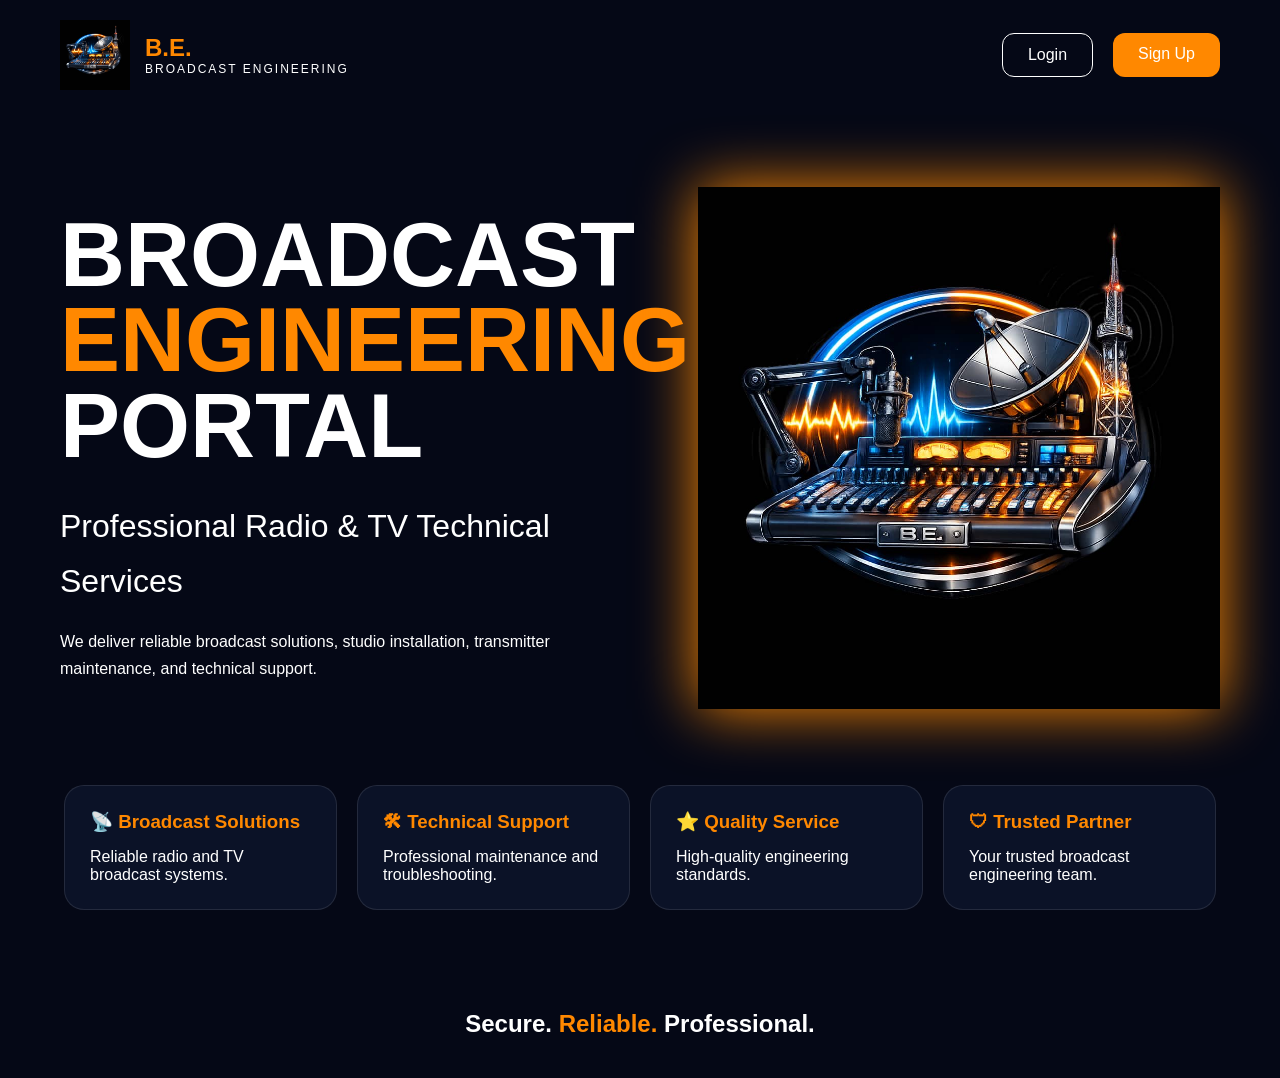
<file: BroadCast-App/index.html>
<!DOCTYPE html>
<html lang="en">
<head>
<meta charset="UTF-8">
<meta name="viewport" content="width=device-width, initial-scale=1.0">
<title>Broadcast Engineering Portal</title>
<link rel="stylesheet" href="landing.css">
</head>
<body>

<header class="navbar">

    <div class="logo">
        <img src="assets/pic.jpg" alt="Logo">
        <div>
            <h2>B.E.</h2>
            <p>BROADCAST ENGINEERING</p>
        </div>
    </div>

    <div class="nav-buttons">
        <a href="login.html" class="login-btn">Login</a>
        <a href="signup.html" class="signup-btn">Sign Up</a>
    </div>

</header>

<section class="hero">

    <div class="hero-text">

        <h1>
            BROADCAST<br>
            <span>ENGINEERING</span><br>
            PORTAL
        </h1>

        <p class="hero-desc">
            Professional Radio & TV Technical Services
        </p>

        <p>
            We deliver reliable broadcast solutions,
            studio installation, transmitter maintenance,
            and technical support.
        </p>

    </div>

    <div class="hero-image">

        <img src="assets/pic.jpg" alt="Broadcast Engineering">

    </div>

</section>

<section class="features">

    <div class="card">
        <h3>📡 Broadcast Solutions</h3>
        <p>Reliable radio and TV broadcast systems.</p>
    </div>

    <div class="card">
        <h3>🛠 Technical Support</h3>
        <p>Professional maintenance and troubleshooting.</p>
    </div>

    <div class="card">
        <h3>⭐ Quality Service</h3>
        <p>High-quality engineering standards.</p>
    </div>

    <div class="card">
        <h3>🛡 Trusted Partner</h3>
        <p>Your trusted broadcast engineering team.</p>
    </div>

</section>

<footer>

    <h2>
        Secure.
        <span>Reliable.</span>
        Professional.
    </h2>

</footer>

</body>
</html>
</file>
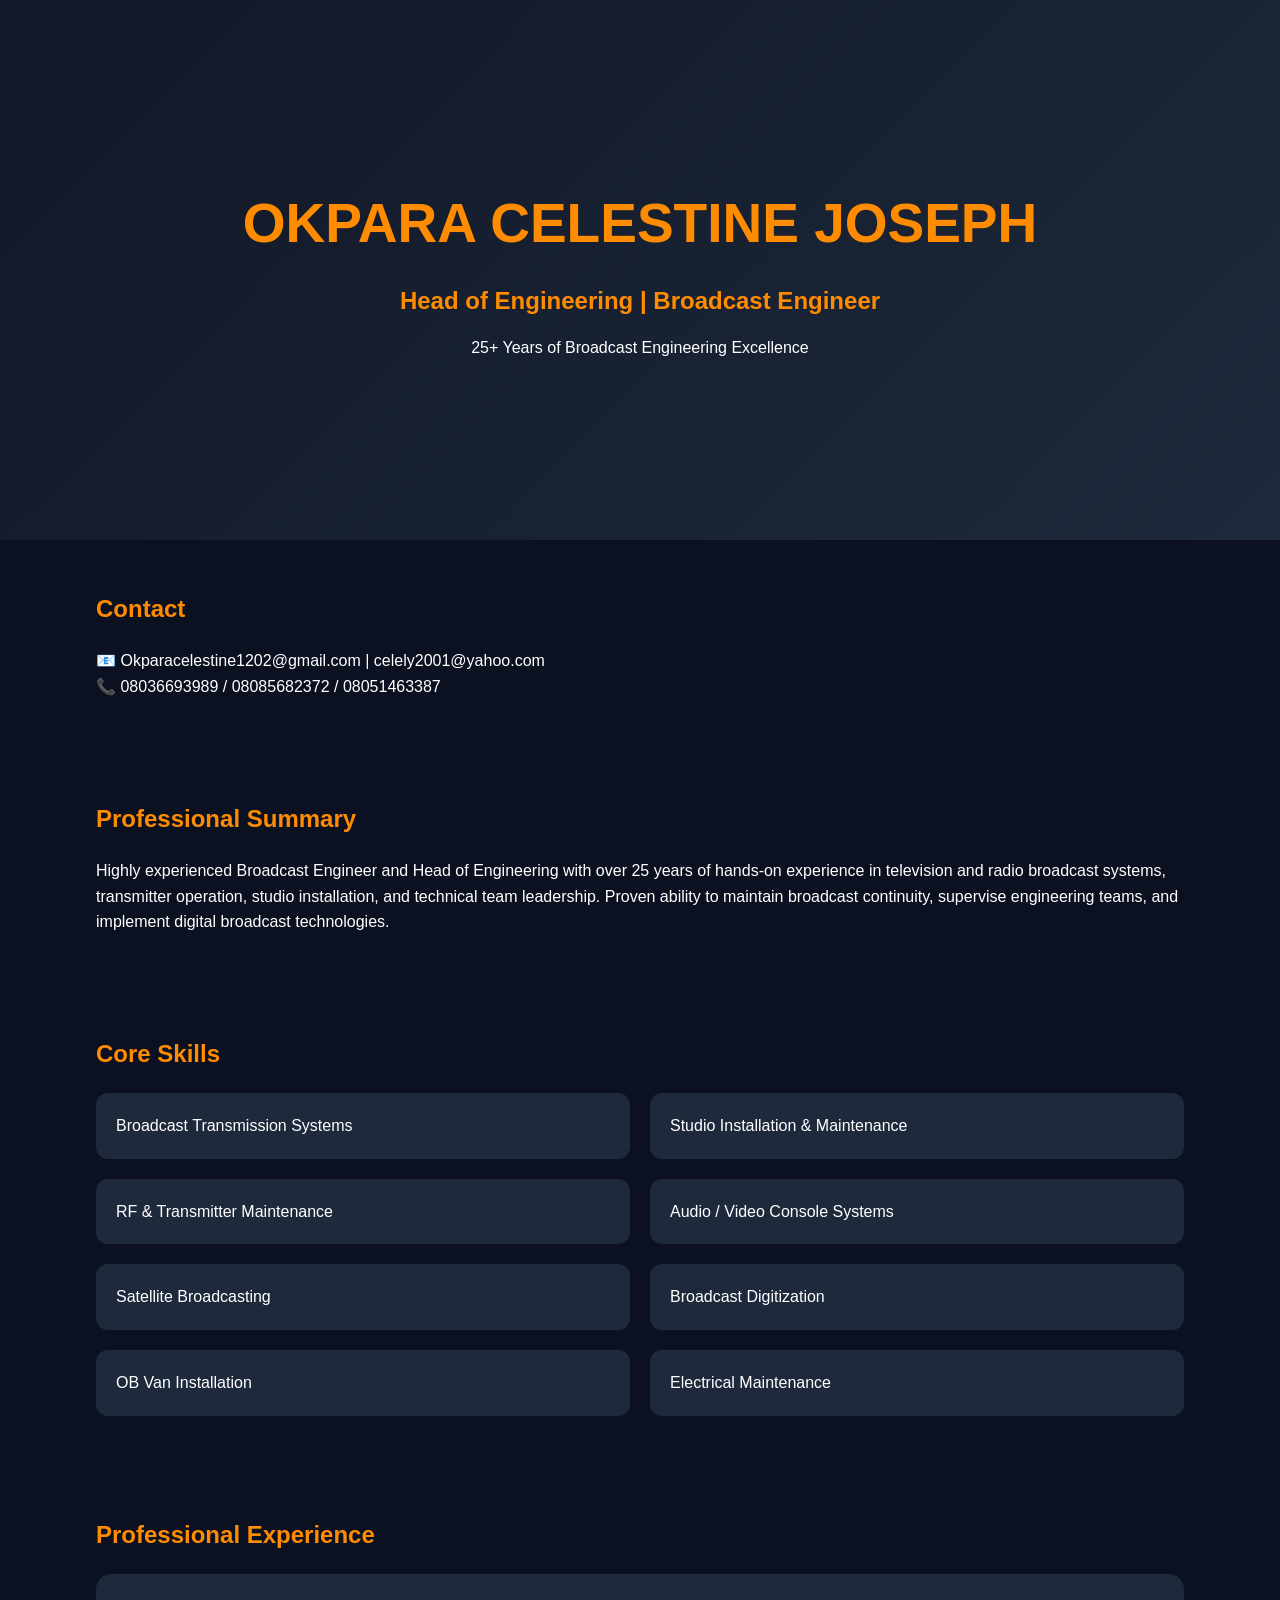
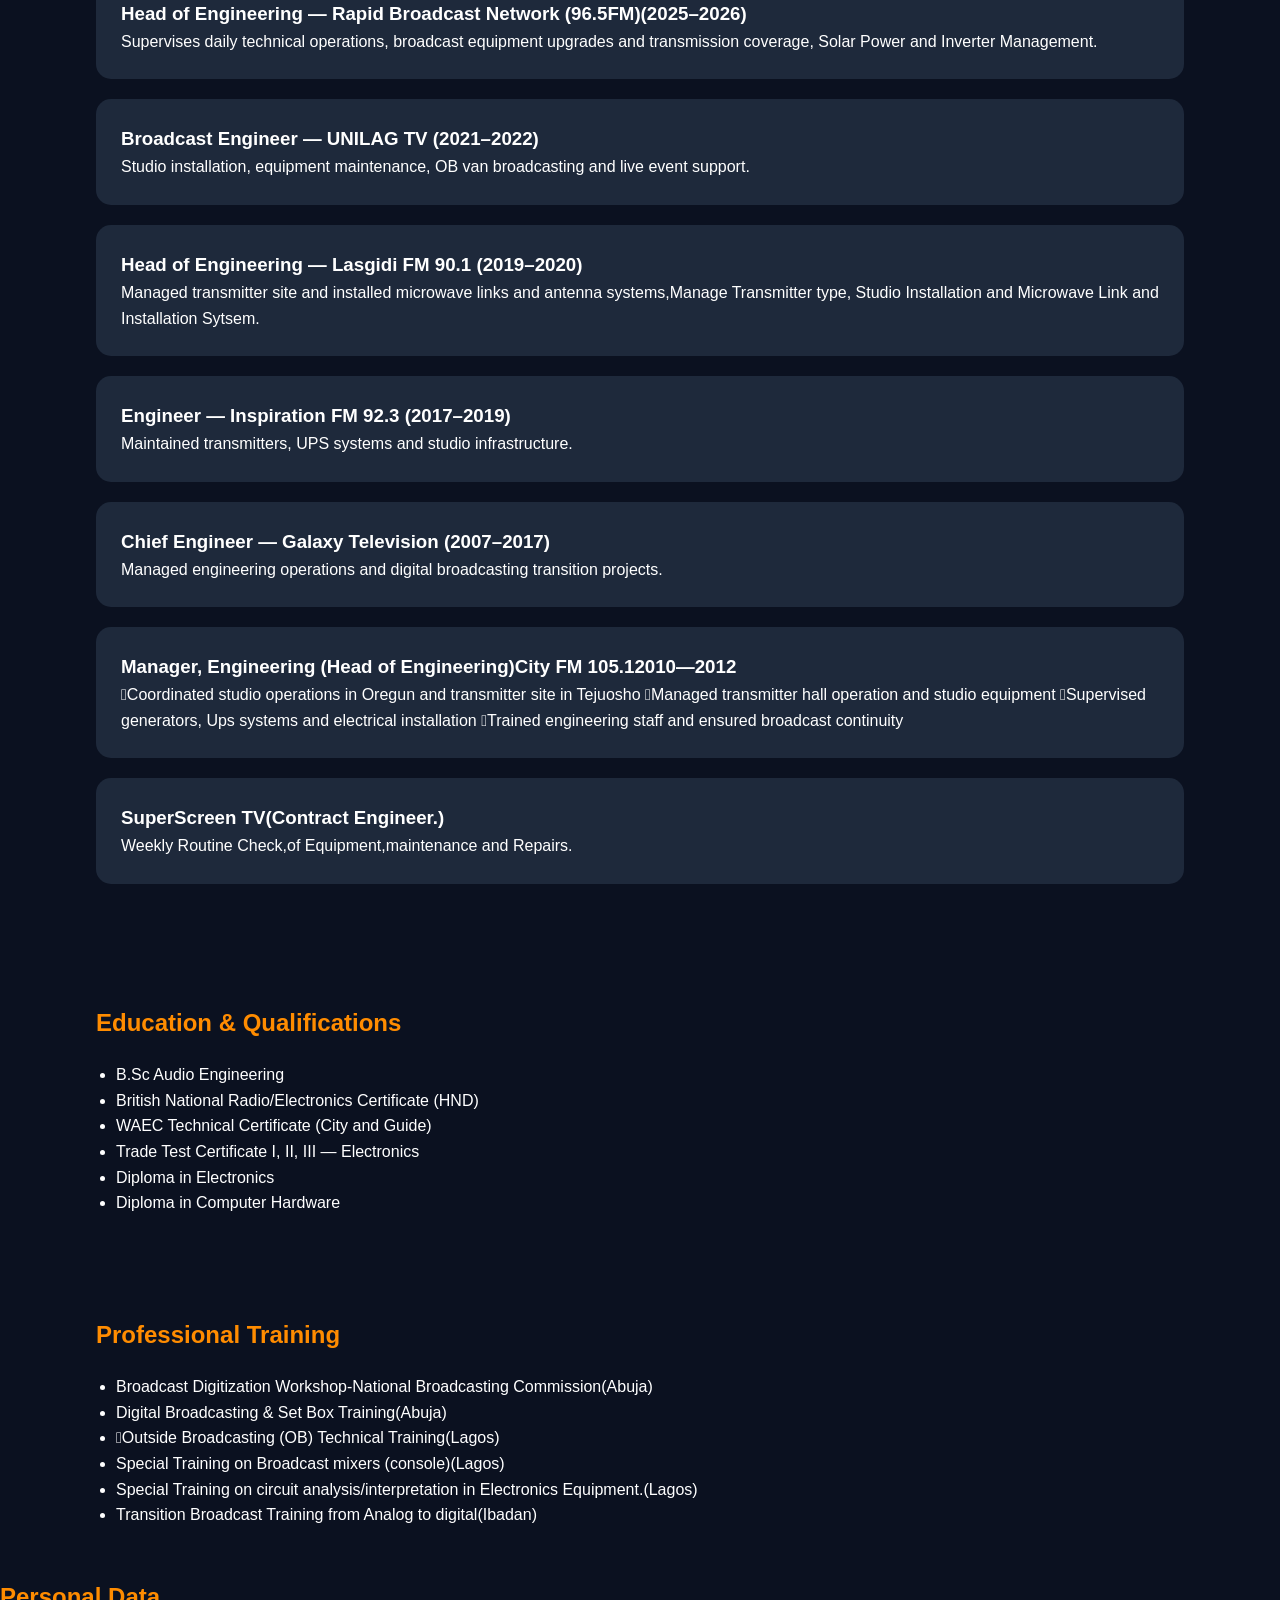
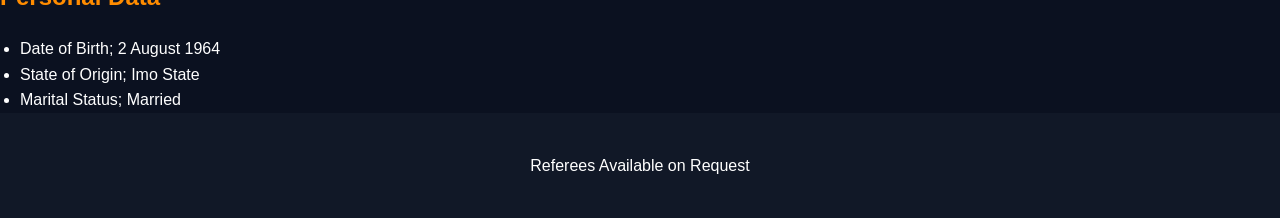
<file: BroadCast-App/cv.html>
<!DOCTYPE html>
<html lang="en">
<head>
<meta charset="UTF-8">
<meta name="viewport" content="width=device-width, initial-scale=1.0">
<title>CV - Okpara Celestine Joseph</title>
<link rel="stylesheet" href="cv.css">
</head>
<body>

<header class="hero">
    <div class="overlay"></div>
    <div class="hero-content">
        <h1>OKPARA CELESTINE JOSEPH</h1>
        <h2>Head of Engineering | Broadcast Engineer</h2>
        <p>25+ Years of Broadcast Engineering Excellence</p>
    </div>
</header>

<section class="contact">
    <h2>Contact</h2>
    <p>📧 Okparacelestine1202@gmail.com | celely2001@yahoo.com</p>
    <p>📞 08036693989 / 08085682372 / 08051463387</p>
</section>

<section class="summary">
    <h2>Professional Summary</h2>
    <p>
        Highly experienced Broadcast Engineer and Head of Engineering with over
        25 years of hands-on experience in television and radio broadcast systems,
        transmitter operation, studio installation, and technical team leadership.
        Proven ability to maintain broadcast continuity, supervise engineering teams,
        and implement digital broadcast technologies.
    </p>
</section>

<section class="skills">
    <h2>Core Skills</h2>
    <div class="skill-grid">
        <div>Broadcast Transmission Systems</div>
        <div>Studio Installation & Maintenance</div>
        <div>RF & Transmitter Maintenance</div>
        <div>Audio / Video Console Systems</div>
        <div>Satellite Broadcasting</div>
        <div>Broadcast Digitization</div>
        <div>OB Van Installation</div>
        <div>Electrical Maintenance</div>
    </div>
</section>

<section class="experience">
    <h2>Professional Experience</h2>

    <div class="job">
        <h3>Head of Engineering — Rapid Broadcast Network (96.5FM)(2025–2026)</h3>
        <p>Supervises daily technical operations, broadcast equipment upgrades and transmission coverage, Solar Power and Inverter Management.</p>
    </div>

    <div class="job">
        <h3>Broadcast Engineer — UNILAG TV (2021–2022)</h3>
        <p>Studio installation, equipment maintenance, OB van broadcasting and live event support.</p>
    </div>

    <div class="job">
        <h3>Head of Engineering — Lasgidi FM 90.1 (2019–2020)</h3>
        <p>Managed transmitter site and installed microwave links and antenna systems,Manage Transmitter type, Studio Installation and Microwave Link and Installation Sytsem.</p>
    </div>

    <div class="job">
        <h3>Engineer — Inspiration FM 92.3 (2017–2019)</h3>
        <p>Maintained transmitters, UPS systems and studio infrastructure.</p>
    </div>

    <div class="job">
        <h3>Chief Engineer — Galaxy Television (2007–2017)</h3>
        <p>Managed engineering operations and digital broadcasting transition projects.</p>
    </div>

    <div class="job">
        <h3>Manager, Engineering (Head of Engineering)City FM 105.12010—2012</h3>
        <p>Coordinated studio operations in Oregun and transmitter site in Tejuosho
Managed transmitter hall operation and studio equipment
Supervised generators, Ups systems and electrical installation
Trained engineering staff and ensured broadcast continuity</p>
    </div>
    <div class="job">
        <h3>SuperScreen TV(Contract Engineer.)</h3>
        <p>Weekly Routine Check,of Equipment,maintenance and Repairs.</p>
    </div>
    
</section>

<section class="education">
    <h2>Education & Qualifications</h2>
    <ul>
        <li>B.Sc Audio Engineering</li>
        <li>British National Radio/Electronics Certificate (HND)</li>
        <li>WAEC Technical Certificate (City and Guide)</li>
        <li>Trade Test Certificate I, II, III — Electronics</li>
        <li>Diploma in Electronics</li>
        <li>Diploma in Computer Hardware</li>
    </ul>
</section>

<section class="training">
    <h2>Professional Training</h2>
    <ul>
        <li>Broadcast Digitization Workshop-National Broadcasting Commission(Abuja)</li>
        <li>Digital Broadcasting & Set Box Training(Abuja)</li>
        <li>Outside Broadcasting (OB) Technical Training(Lagos)</li>
        <li>Special Training on Broadcast mixers (console)(Lagos)</li>
        <li>Special Training on circuit analysis/interpretation in Electronics Equipment.(Lagos)</li>
        <li>Transition Broadcast Training from Analog to digital(Ibadan)</li>
    </ul>
</section>
<h2>Personal Data</h2>
    <ul>
        <li>Date of Birth; 2 August 1964</li>
        <li>State of Origin; Imo State</li>
        <li>Marital Status; Married</li>
    </ul>
<footer>
    <p>Referees Available on Request</p>
</footer>

</body>
</html>
</file>
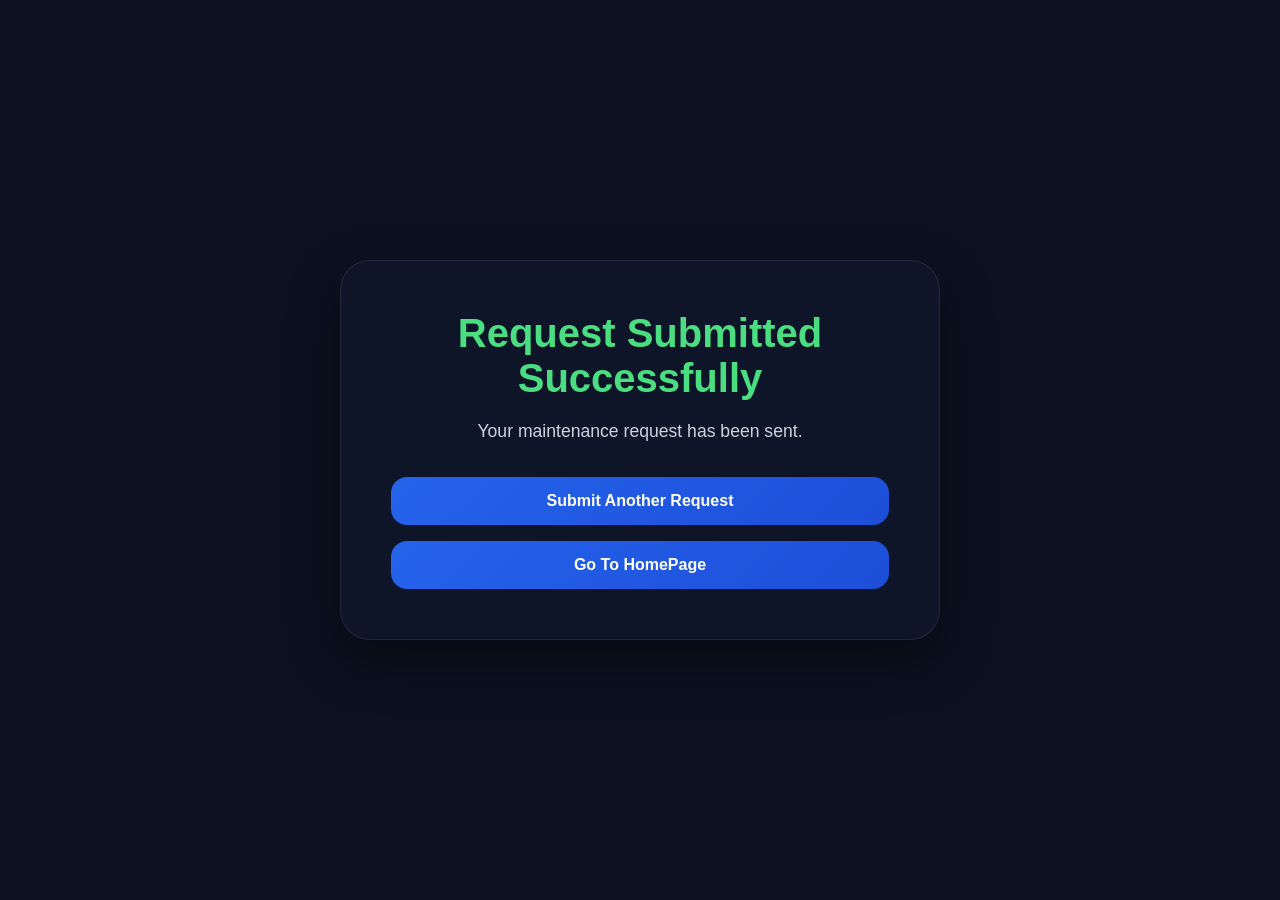
<file: BroadCast-App/success.html>
<!DOCTYPE html>
<html lang="en">

<head>

  <meta charset="UTF-8">

  <meta name="viewport"
    content="width=device-width, initial-scale=1.0">

  <title>Success</title>

  <link rel="stylesheet" href="style.css">

</head>

<body>

  <div class="success-container">

    <div class="success-card">

      <h1>Request Submitted Successfully</h1>

      <p>
        Your maintenance request has been sent.
      </p>

      <a href="request.html">

        Submit Another Request

      </a>

     <a href="home.html">
      Go To  HomePage

     </a>
    </div>

  </div>

</body>

</html>
</file>
<file: BroadCast-App/landing.css>
*{
    margin:0;
    padding:0;
    box-sizing:border-box;
    font-family:Arial, sans-serif;
}

body{
    background:#050816;
    color:white;
    overflow-x:hidden;
}

/* NAVBAR */

.navbar{
    display:flex;
    justify-content:space-between;
    align-items:center;
    padding:20px 60px;
}

.logo{
    display:flex;
    align-items:center;
    gap:15px;
}

.logo img{
    width:70px;
}

.logo h2{
    color:#ff8800;
}

.logo p{
    font-size:12px;
    letter-spacing:2px;
}

.nav-buttons{
    display:flex;
    gap:20px;
}

.login-btn,
.signup-btn{
    text-decoration:none;
    padding:12px 25px;
    border-radius:12px;
    color:white;
    transition:.3s;
}

.login-btn{
    border:1px solid white;
}

.signup-btn{
    background:#ff8800;
}

.login-btn:hover,
.signup-btn:hover{
    transform:translateY(-3px);
}

/* HERO */

.hero{
    min-height:75vh;
    display:flex;
    justify-content:space-between;
    align-items:center;
    padding:40px 60px;
}

.hero-text{
    width:50%;
}

.hero-text h1{
    font-size:90px;
    line-height:0.95;
    font-weight:900;
}

.hero-text span{
    color:#ff8800;
}

.hero-desc{
    font-size:32px;
    margin-top:30px;
    margin-bottom:20px;
}

.hero-text p{
    max-width:600px;
    line-height:1.7;
}

.hero-image{
    width:45%;
    display:flex;
    justify-content:center;
}

.hero-image img{
    width:100%;
    max-width:650px;
    filter:drop-shadow(0 0 30px #ff8800);
}

/* FEATURES */

.features{
    width:90%;
    margin:auto;
    display:grid;
    grid-template-columns:repeat(4,1fr);
    gap:20px;
    margin-bottom:60px;
}

.card{
    background:#0b1227;
    padding:25px;
    border-radius:20px;
    border:1px solid rgba(255,255,255,.1);
}

.card h3{
    margin-bottom:15px;
    color:#ff8800;
}

/* FOOTER */

footer{
    text-align:center;
    padding:40px;
}

footer span{
    color:#ff8800;
}

/* MOBILE */

@media(max-width:900px){

.hero{
    flex-direction:column;
}

.hero-text,
.hero-image{
    width:100%;
    text-align:center;
}

.hero-text h1{
    font-size:55px;
}

.features{
    grid-template-columns:1fr;
}

}
</file>
<file: BroadCast-App/cv.css>
*{
    margin:0;
    padding:0;
    box-sizing:border-box;
    font-family:Arial, sans-serif;
}

body{
    background:#0b1120;
    color:white;
    line-height:1.6;
}

section{
    width:85%;
    margin:auto;
    padding:50px 0;
}

.hero{
    height:60vh;
    display:flex;
    justify-content:center;
    align-items:center;
    background:linear-gradient(135deg,#111827,#1e293b);
    text-align:center;
}

.hero h1{
    font-size:55px;
    color:#ff8c00;
}

.hero h2{
    margin:15px 0;
}

h2{
    color:#ff8c00;
    margin-bottom:20px;
}

.skill-grid{
    display:grid;
    grid-template-columns:repeat(2,1fr);
    gap:20px;
}

.skill-grid div{
    background:#1e293b;
    padding:20px;
    border-radius:12px;
}

.job{
    background:#1e293b;
    padding:25px;
    margin-bottom:20px;
    border-radius:15px;
}

ul{
    padding-left:20px;
}

footer{
    text-align:center;
    padding:40px;
    background:#111827;
}

@media(max-width:768px){
    .hero h1{
        font-size:35px;
    }

    .skill-grid{
        grid-template-columns:1fr;
    }
}
</file>
<file: BroadCast-App/style.css>
/* =========================
   GLOBAL STYLING
========================= */

* {
  margin: 0;
  padding: 0;
  box-sizing: border-box;
}

body {
  font-family: "Segoe UI", Tahoma, Geneva, Verdana, sans-serif;
  background: #0b1120;
  color: white;
  min-height: 100vh;
  overflow-x: hidden;
}



/* =========================
   TOPBAR
========================= */

.topbar {
  width: 100%;
  background: rgba(15, 23, 42, 0.95);
  backdrop-filter: blur(10px);
  border-bottom: 1px solid rgba(255,255,255,0.08);
  padding: 22px 40px;
  display: flex;
  justify-content: space-between;
  align-items: center;
  position: sticky;
  top: 0;
  z-index: 1000;
}

.topbar h1 {
  font-size: 2rem;
  color: #60a5fa;
  font-weight: 700;
  letter-spacing: 1px;
}

.topbar p {
  color: #94a3b8;
  margin-top: 4px;
}



/* =========================
   REQUEST PAGE LAYOUT
========================= */

.request-wrapper {
  display: grid;
  grid-template-columns: repeat(auto-fit, minmax(350px, 1fr));
  gap: 40px;
  padding: 60px;
  align-items: center;
}

.request-image {
  background:
    linear-gradient(
      135deg,
      rgba(37,99,235,0.25),
      rgba(15,23,42,0.9)
    );

  border: 1px solid rgba(255,255,255,0.08);

  border-radius: 30px;

  padding: 50px;

  min-height: 500px;

  display: flex;
  flex-direction: column;
  justify-content: center;

  box-shadow:
    0 20px 50px rgba(0,0,0,0.4);
}

.request-image h2 {
  font-size: 3rem;
  line-height: 1.2;
  margin-bottom: 25px;
  color: white;
}

.request-image p {
  font-size: 1.15rem;
  line-height: 1.8;
  color: #cbd5e1;
}



/* =========================
   FORM CARD
========================= */

.request-card {
  background: rgba(15,23,42,0.95);

  border: 1px solid rgba(255,255,255,0.08);

  border-radius: 30px;

  padding: 45px;

  box-shadow:
    0 25px 50px rgba(0,0,0,0.5);
}

.request-card h2 {
  font-size: 2rem;
  margin-bottom: 30px;
  color: #60a5fa;
}

.request-card input,
.request-card textarea {
  width: 100%;

  padding: 16px 18px;

  margin-bottom: 20px;

  border-radius: 16px;

  border: 1px solid rgba(255,255,255,0.08);

  background: #111827;

  color: white;

  font-size: 1rem;

  transition: 0.3s ease;
}

.request-card textarea {
  min-height: 140px;
  resize: vertical;
}

.request-card input:focus,
.request-card textarea:focus {
  outline: none;

  border-color: #3b82f6;

  box-shadow:
    0 0 0 4px rgba(59,130,246,0.2);
}

.request-card button {
  width: 100%;

  padding: 16px;

  border: none;

  border-radius: 16px;

  background:
    linear-gradient(
      135deg,
      #2563eb,
      #1d4ed8
    );

  color: white;

  font-size: 1rem;

  font-weight: 700;

  cursor: pointer;

  transition: 0.3s ease;

  box-shadow:
    0 10px 25px rgba(37,99,235,0.4);
}

.request-card button:hover {
  transform: translateY(-2px);

  box-shadow:
    0 15px 35px rgba(37,99,235,0.5);
}

.request-card select {

  width: 100%;

  padding: 16px 18px;

  margin-bottom: 20px;

  border-radius: 16px;

  border:
    1px solid rgba(255,255,255,0.08);

  background: #111827;

  color: white;

  font-size: 1rem;

  transition: 0.3s ease;
}

.request-card select:focus {

  outline: none;

  border-color: #3b82f6;

  box-shadow:
    0 0 0 4px rgba(59,130,246,0.2);
}





/* =========================
   SUCCESS PAGE
========================= */

.success-container {
  width: 100%;
  min-height: 100vh;

  display: flex;
  justify-content: center;
  align-items: center;

  padding: 30px;
}

.success-card {
  width: 100%;
  max-width: 600px;

  background: rgba(15,23,42,0.95);

  border: 1px solid rgba(255,255,255,0.08);

  border-radius: 30px;

  padding: 50px;

  text-align: center;

  box-shadow:
    0 20px 50px rgba(0,0,0,0.45);
}

.success-card h1 {
  color: #4ade80;
  margin-bottom: 20px;
  font-size: 2.5rem;
}

.success-card p {
  color: #cbd5e1;
  margin-bottom: 35px;
  font-size: 1.1rem;
}

.success-card a {
  display: block;

  margin-top: 16px;

  padding: 15px;

  background:
    linear-gradient(
      135deg,
      #2563eb,
      #1d4ed8
    );

  border-radius: 16px;

  text-decoration: none;

  color: white;

  font-weight: 600;

  transition: 0.3s ease;
}

.success-card a:hover {
  transform: translateY(-2px);
}



/* =========================
   ADMIN PAGE
========================= */

.admin-container {
  padding: 50px;
}

.admin-container h2 {
  font-size: 2rem;
  margin-bottom: 35px;
  color: #60a5fa;
}

#requests {
  display: grid;
  grid-template-columns: repeat(auto-fit, minmax(320px, 1fr));
  gap: 25px;
}

.request-box {
  background: rgba(15,23,42,0.95);

  border: 1px solid rgba(255,255,255,0.08);

  border-radius: 24px;

  padding: 28px;

  transition: 0.3s ease;

  box-shadow:
    0 15px 35px rgba(0,0,0,0.35);
}

.request-box:hover {
  transform: translateY(-5px);

  border-color: rgba(59,130,246,0.5);
}

.request-box h3 {
  color: #60a5fa;
  margin-bottom: 18px;
  font-size: 1.4rem;
}

.request-box p {
  margin-bottom: 12px;
  color: #cbd5e1;
  line-height: 1.6;
}

.request-box strong {
  color: white;
}



/* =========================
   LOGOUT BUTTON
========================= */

#logoutBtn {
  background:
    linear-gradient(
      135deg,
      #ef4444,
      #dc2626
    );

  border: none;

  color: white;

  padding: 12px 22px;

  border-radius: 14px;

  font-size: 0.95rem;

  font-weight: 600;

  cursor: pointer;

  transition: 0.3s ease;
}

#logoutBtn:hover {
  transform: translateY(-2px);

  box-shadow:
    0 10px 25px rgba(239,68,68,0.35);
}



/* =========================
   MOBILE RESPONSIVE
========================= */

@media (max-width: 768px) {

  .topbar {
    padding: 20px;
    flex-direction: column;
    gap: 15px;
    text-align: center;
  }

  .request-wrapper {
    padding: 25px;
  }

  .request-image h2 {
    font-size: 2.2rem;
  }

  .request-card,
  .request-image,
  .success-card {
    padding: 30px;
  }

  .admin-container {
    padding: 25px;
  }

}

/* =========================
   GLOBAL
========================= */

* {
  margin: 0;
  padding: 0;
  box-sizing: border-box;
}

body {
  background: #0b1120;
  color: white;
  font-family: "Segoe UI", sans-serif;
  overflow-x: hidden;
}



/* =========================
   HEADER
========================= */

.header {
  width: 100%;
  padding: 22px 50px;

  display: flex;
  justify-content: space-between;
  align-items: center;

  background: rgba(15,23,42,0.95);

  backdrop-filter: blur(12px);

  position: sticky;
  top: 0;
  z-index: 1000;

  border-bottom:
    1px solid rgba(255,255,255,0.08);
}

.logo {
  font-size: 1.4rem;
  font-weight: bold;
  color: #60a5fa;
}

nav {
  display: flex;
  gap: 25px;
}

nav a {
  text-decoration: none;
  color: white;
  font-weight: 500;
  transition: 0.3s;
}

nav a:hover {
  color: #60a5fa;
}



/* =========================
   HERO
========================= */

.hero {

  min-height: 90vh;

  display: flex;
  flex-direction: column;
  justify-content: center;
  align-items: center;

  text-align: center;

  padding: 40px;

  background:
    radial-gradient(
      circle at top,
      rgba(37,99,235,0.25),
      transparent 60%
    );
}

.hero h1 {

  font-size: 4rem;

  max-width: 900px;

  line-height: 1.2;

  margin-bottom: 25px;

  color: white;
}

.hero p {

  max-width: 700px;

  font-size: 1.2rem;

  line-height: 1.8;

  color: #cbd5e1;

  margin-bottom: 40px;
}



/* =========================
   BUTTON
========================= */

.main-btn {

  padding: 18px 34px;

  border: none;

  border-radius: 16px;

  background:
    linear-gradient(
      135deg,
      #2563eb,
      #1d4ed8
    );

  color: white;

  font-size: 1rem;

  font-weight: 700;

  cursor: pointer;

  transition: 0.3s ease;

  box-shadow:
    0 15px 35px rgba(37,99,235,0.4);
}

.main-btn:hover {

  transform: translateY(-3px);

  box-shadow:
    0 20px 40px rgba(37,99,235,0.5);
}



/* =========================
   SERVICES
========================= */

.services {

  display: grid;

  grid-template-columns:
    repeat(auto-fit, minmax(260px,1fr));

  gap: 25px;

  padding: 70px 60px;
}

.card {

  background:
    rgba(15,23,42,0.95);

  border:
    1px solid rgba(255,255,255,0.08);

  border-radius: 24px;

  padding: 45px 30px;

  text-align: center;

  font-size: 1.2rem;

  font-weight: 600;

  transition: 0.3s ease;

  box-shadow:
    0 15px 35px rgba(0,0,0,0.35);
}

.card:hover {

  transform: translateY(-6px);

  border-color:
    rgba(59,130,246,0.4);
}



/* =========================
   HOW IT WORKS
========================= */

.how {

  padding: 70px 60px;

  text-align: center;
}

.how h2 {

  font-size: 2.7rem;

  margin-bottom: 35px;

  color: #60a5fa;
}

.how ol {

  max-width: 750px;

  margin: auto;

  text-align: left;

  line-height: 2.2;

  font-size: 1.1rem;

  color: #cbd5e1;
}



/* =========================
   PROFILE SECTION
========================= */

.profile-section {

  padding: 80px 60px;
}

.profile-card {

  max-width: 1100px;

  margin: auto;

  background:
    rgba(15,23,42,0.95);

  border:
    1px solid rgba(255,255,255,0.08);

  border-radius: 30px;

  padding: 50px;

  box-shadow:
    0 20px 50px rgba(0,0,0,0.45);
}

.profile-card h2 {

  font-size: 2.6rem;

  margin-bottom: 25px;

  color: #60a5fa;
}

.profile-card p {

  line-height: 1.9;

  color: #cbd5e1;

  margin-bottom: 25px;

  font-size: 1.05rem;
}

.profile-card h4 {

  margin-top: 35px;

  margin-bottom: 20px;

  font-size: 1.4rem;
}

.profile-card ul {

  padding-left: 25px;

  line-height: 2;
}



/* =========================
   CONTACT BOX
========================= */

.contact-box {

  margin-top: 25px;

  margin-bottom: 30px;

  background:
    rgba(37,99,235,0.15);

  border:
    1px solid rgba(59,130,246,0.25);

  padding: 25px;

  border-radius: 20px;
}

.contact-box p {

  margin-bottom: 12px;
}



/* =========================
   IMAGE GALLERY
========================= */

.image-section {

  padding: 70px 60px;

  text-align: center;
}

.image-section h2 {

  font-size: 2.7rem;

  margin-bottom: 45px;

  color: #60a5fa;
}

.image-row {

  display: grid;

  grid-template-columns:
    repeat(auto-fit, minmax(280px,1fr));

  gap: 25px;
}

.image-row img {

  width: 100%;

  height: 280px;

  object-fit: cover;

  border-radius: 24px;

  transition: 0.3s ease;

  box-shadow:
    0 15px 35px rgba(0,0,0,0.4);
}

.image-row img:hover {

  transform: scale(1.03);
}



/* =========================
   FOOTER
========================= */

footer {

  margin-top: 70px;

  padding: 35px;

  text-align: center;

  background:
    rgba(15,23,42,0.95);

  border-top:
    1px solid rgba(255,255,255,0.08);

  color: #94a3b8;
}



/* =========================
   MOBILE
========================= */

@media (max-width: 768px) {

  .header {

    flex-direction: column;

    gap: 18px;

    padding: 25px;
  }

  .hero h1 {
    font-size: 2.5rem;
  }

  .services,
  .profile-section,
  .image-section,
  .how {

    padding: 40px 25px;
  }

  .profile-card {

    padding: 30px;
  }

}

/* =========================
   WEBSITE LOGIN PAGE
========================= */

.login-page {

  width: 100%;

  min-height: 100vh;

  display: flex;

  justify-content: center;

  align-items: center;

  padding: 30px;

  background:
    radial-gradient(
      circle at top,
      rgba(37,99,235,0.25),
      transparent 60%
    );
}

.login-card {

  width: 100%;

  max-width: 450px;

  background:
    rgba(15,23,42,0.95);

  border:
    1px solid rgba(255,255,255,0.08);

  border-radius: 30px;

  padding: 45px;

  box-shadow:
    0 20px 50px rgba(0,0,0,0.45);

  text-align: center;
}

.login-card h1 {

  font-size: 2.3rem;

  margin-bottom: 12px;

  color: #60a5fa;
}

.login-card p {

  color: #cbd5e1;

  margin-bottom: 30px;
}

.login-card input {

  width: 100%;

  padding: 16px 18px;

  margin-bottom: 20px;

  border-radius: 16px;

  border:
    1px solid rgba(255,255,255,0.08);

  background: #111827;

  color: white;

  font-size: 1rem;
}

.login-card input:focus {

  outline: none;

  border-color: #3b82f6;

  box-shadow:
    0 0 0 4px rgba(59,130,246,0.2);
}

.login-card button {

  width: 100%;

  padding: 16px;

  border: none;

  border-radius: 16px;

  background:
    linear-gradient(
      135deg,
      #2563eb,
      #1d4ed8
    );

  color: white;

  font-size: 1rem;

  font-weight: 700;

  cursor: pointer;

  transition: 0.3s ease;

  box-shadow:
    0 10px 25px rgba(37,99,235,0.35);
}

.login-card button:hover {

  transform: translateY(-2px);
}
/* =========================
   USERS PAGE (PROFESSIONAL)
========================= */

#usersContainer {
  display: grid;
  grid-template-columns: repeat(auto-fit, minmax(300px, 1fr));
  gap: 20px;
  margin-top: 20px;
}

.user-card {
  background: rgba(15,23,42,0.95);
  border: 1px solid rgba(255,255,255,0.08);
  border-radius: 20px;
  padding: 25px;
  box-shadow: 0 15px 35px rgba(0,0,0,0.35);
  transition: 0.3s ease;
}

.user-card:hover {
  transform: translateY(-5px);
  border-color: rgba(59,130,246,0.4);
}

.user-card h3 {
  color: #60a5fa;
  margin-bottom: 10px;
  font-size: 1.2rem;
}

.user-card p {
  color: #cbd5e1;
  margin-bottom: 8px;
  font-size: 0.95rem;
}

/* ACTION BADGES (optional later) */
.badge {
  display: inline-block;
  padding: 5px 10px;
  border-radius: 10px;
  font-size: 0.75rem;
  background: rgba(37,99,235,0.2);
  color: #60a5fa;
}
.admin-page {
  padding: 30px;
  font-family: Arial, sans-serif;
}

.users-container {
  display: grid;
  grid-template-columns: repeat(auto-fit, minmax(250px, 1fr));
  gap: 20px;
  margin-top: 20px;
}

.user-card {
  background: rgba(73, 57, 57, 0.308);
  padding: 15px;
  border-radius: 10px;
  box-shadow: 0 5px 15px rgba(0,0,0,0.1);
}
.admin-btn {
  padding: 12px 18px;
  background: #1e90ff;
  color: white;
  border: none;
  border-radius: 8px;
  cursor: pointer;
  margin: 10px;
  font-size: 16px;
}

.admin-btn:hover {
  background: #0f6fd1;
}
.action-btn {
 width: 20%;

  padding: 16px;

  border: none;

  border-radius: 16px;

  background:
    linear-gradient(
      135deg,
      #2563eb,
      #1d4ed8
    );

  color: white;

  font-size: 1rem;

  font-weight: 700;

  cursor: pointer;

  transition: 0.3s ease;

  box-shadow:
    0 10px 25px rgba(37,99,235,0.4);
}

.action-btn:hover {
  transform: translateY(-3px);
  box-shadow: 0 10px 25px rgba(0,0,0,0.3);
}

.action-btn:active {
  transform: scale(0.97);
}
</file>
